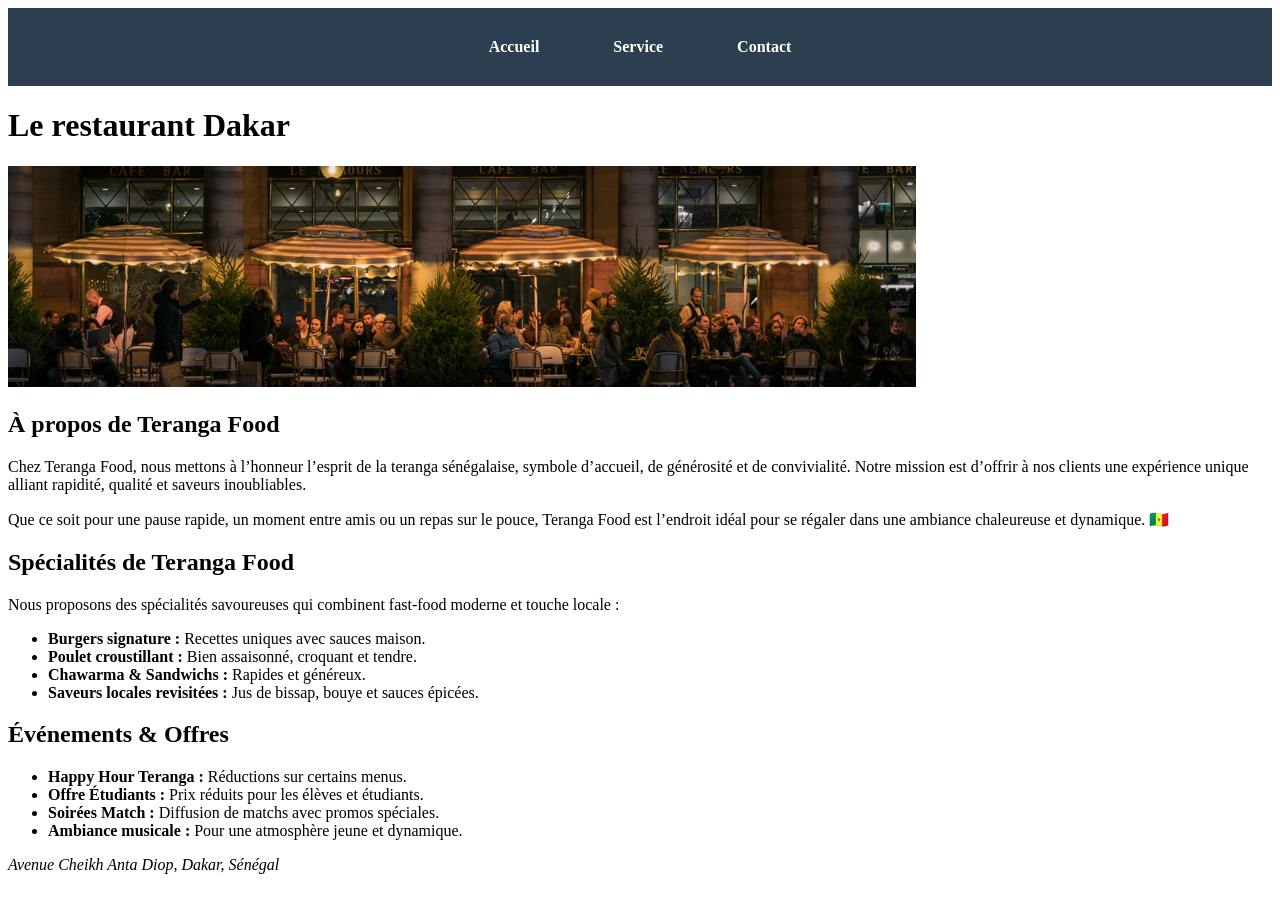
<file: index.html>
<!DOCTYPE html>
<html lang="fr">
<head>
    <meta charset="UTF-8">
    <meta name="viewport" content="width=device-width, initial-scale=1.0">
    <title>Teranga Food - Accueil</title>
    <meta name="description" content="Découvrez l'esprit de la teranga sénégalaise chez Teranga Food : accueil, générosité et saveurs uniques à Dakar.">
    <link rel="stylesheet" href="css/style.css">
</head>
<body>
    <header>
        <nav>
            <a href="index.html" title="Accueil">Accueil</a>
            <a href="services.html" title="Voir le menu">Service</a>
            <a href="contact.html" title="Nous contacter">Contact</a>
        </nav>
        <h1>Le restaurant Dakar</h1>
        <div class="banner">
            <img src="img/plat.png" alt="Photos du restaurant Teranga Food">
        </div>
    </header>

    <main>
        <article>
            <section>
                <h2>À propos de Teranga Food</h2>
                <p>
                    Chez Teranga Food, nous mettons à l’honneur l’esprit de la teranga sénégalaise, symbole d’accueil, de générosité et de convivialité. Notre mission est d’offrir à nos clients une expérience unique alliant rapidité, qualité et saveurs inoubliables.
                </p>
                <p>
                    Que ce soit pour une pause rapide, un moment entre amis ou un repas sur le pouce, Teranga Food est l’endroit idéal pour se régaler dans une ambiance chaleureuse et dynamique. 🇸🇳
                </p>
            </section>

            <section>
                <h2>Spécialités de Teranga Food</h2>
                <p>
                    Nous proposons des spécialités savoureuses qui combinent fast-food moderne et touche locale :
                </p>
                <ul>
                    <li><strong>Burgers signature :</strong> Recettes uniques avec sauces maison.</li>
                    <li><strong>Poulet croustillant :</strong> Bien assaisonné, croquant et tendre.</li>
                    <li><strong>Chawarma & Sandwichs :</strong> Rapides et généreux.</li>
                    <li><strong>Saveurs locales revisitées :</strong> Jus de bissap, bouye et sauces épicées.</li>
                </ul>
            </section>

            <section>
                <h2>Événements & Offres</h2>
                <ul>
                    <li><strong>Happy Hour Teranga :</strong> Réductions sur certains menus.</li>
                    <li><strong>Offre Étudiants :</strong> Prix réduits pour les élèves et étudiants.</li>
                    <li><strong>Soirées Match :</strong> Diffusion de matchs avec promos spéciales.</li>
                    <li><strong>Ambiance musicale :</strong> Pour une atmosphère jeune et dynamique.</li>
                </ul>
            </section>
        </article>
    </main>

    <footer>
        <address>Avenue Cheikh Anta Diop, Dakar, Sénégal</address>
    </footer>

    <script src="javaScript/script.js"></script>
</body>
</html>
</file>
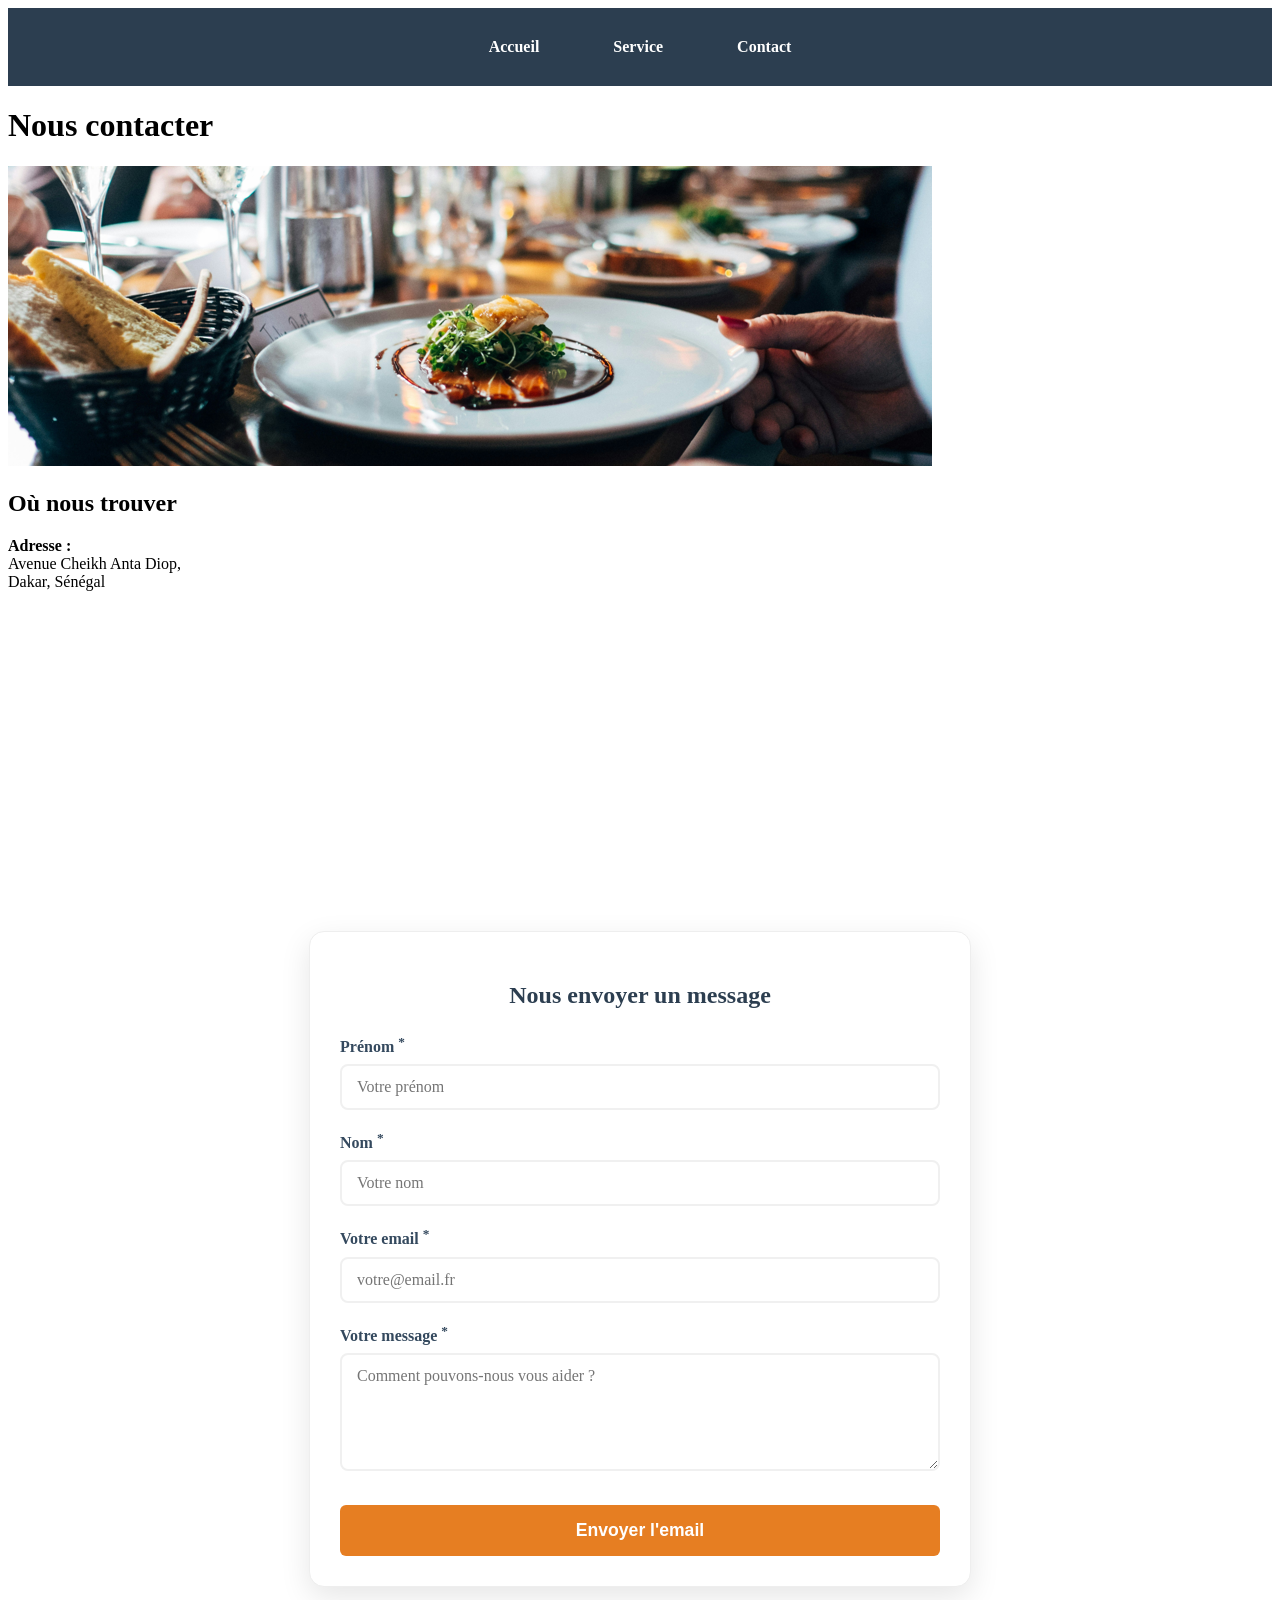
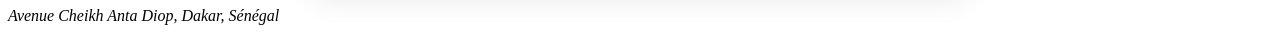
<file: contact.html>
<!DOCTYPE html>
<html lang="fr">
<head>
    <meta charset="UTF-8">
    <meta name="viewport" content="width=device-width, initial-scale=1.0">
    <title>Teranga Food - Contact</title>
    <meta name="description" content="Contactez Teranga Food à Dakar pour vos commandes de burgers, frites et spécialités locales.">
    <link rel="stylesheet" href="css/style.css">
</head>
<body>
    <header>
        <nav>
            <a href="index.html" title="Accueil">Accueil</a>
            <a href="services.html" title="Voir le menu">Service</a>
            <a href="contact.html" title="Nous contacter">Contact</a>
        </nav>
        <h1>Nous contacter</h1>
        <div class="banner">
            <img src="img/image_acceuil.png" alt="Photos du restaurant Teranga Food">
        </div>
    </header>

   <section class="contact-section">
    <div class="contact-info">
        <h2>Où nous trouver</h2>
        <p>
            <strong>Adresse :</strong><br>
            Avenue Cheikh Anta Diop,<br>
            Dakar, Sénégal
        </p>
        <div class="map-container">
            <iframe src="https://www.google.com/maps/embed?pb=!1m18!1m12!1m3!1d3859.345678!2d-17.46!3d14.69!2m3!1f0!2f0!3f0!3m2!1i1024!2i768!4f13.1!3m3!1m2!1s0x0%3A0x0!2zMTTCsDQxJzI0LjAiTiAxN8KwMjcnMzYuMCJX!5e0!3m2!1sfr!2ssn!4v123456789" 
                width="100%" height="300" style="border:0;" allowfullscreen="" loading="lazy"></iframe>
        </div>
    </div>

    <div class="contact-form-container">
        <h2>Nous envoyer un message</h2>
        <form action="#" id="contactForm">
            <div class="form-group">
                <label for="Prenom">Prénom <sup>*</sup></label>
                <input type="text" id="Prenom" name="Prenom" placeholder="Votre prénom" required>
            </div>
            <div class="form-group">
                <label for="Nom">Nom <sup>*</sup></label>
                <input type="text" id="Nom" name="Nom" placeholder="Votre nom" required>
            </div>
            <div class="form-group">
                <label for="email">Votre email <sup>*</sup></label>
                <input type="email" id="email" name="email" placeholder="votre@email.fr" required>
            </div>
            <div class="form-group">
                <label for="message">Votre message <sup>*</sup></label>
                <textarea id="message" name="message" rows="5" placeholder="Comment pouvons-nous vous aider ?" required></textarea>
            </div>
            <button type="submit" class="order-btn">Envoyer l'email</button>
        </form>
    </div>
   </section>

    <footer>
        <address>Avenue Cheikh Anta Diop, Dakar, Sénégal</address>
    </footer>

    <script src="javaScript/script.js"></script>
</body>
</html>
</file>
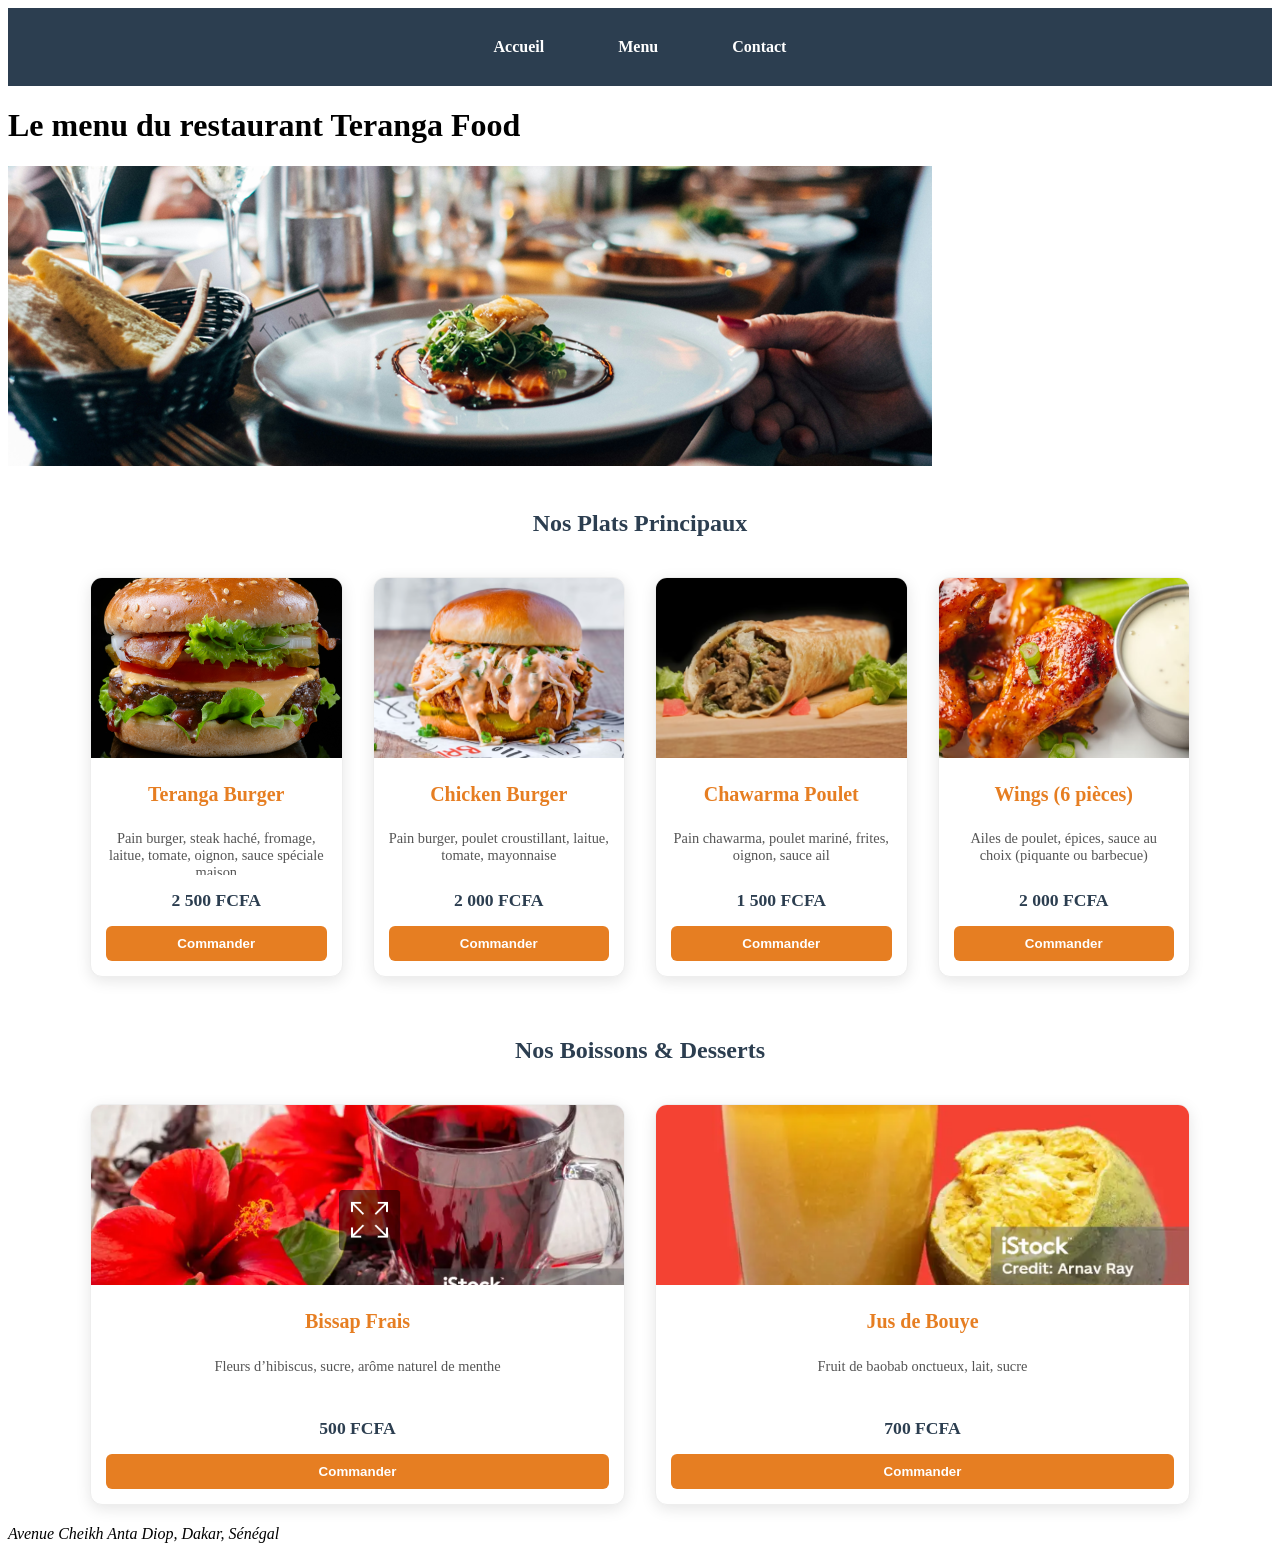
<file: menu.html>
<!DOCTYPE html>
<html lang="fr">
<head>
    <meta charset="UTF-8">
    <meta name="viewport" content="width=device-width, initial-scale=1.0">
    <title>Teranga Food - Le Menu</title>
    <meta name="description" content="Découvrez le menu de Teranga Food : burgers, chawarmas et saveurs locales à Dakar.">
    <link rel="stylesheet" href="css/style.css">
</head>
<body>
    <header>
        <nav>
            <a href="index.html" title="Accueil">Accueil</a>
            <a href="menu.html" title="Voir le menu">Menu</a>
            <a href="contact.html" title="Nous contacter">Contact</a>
        </nav>
        <h1>Le menu du restaurant Teranga Food</h1>
        <div class="banner">
            <img src="img/image_acceuil.png" alt="Photos des plats du restaurant Teranga Food">
        </div>
    </header>

    <main>
        <h2 class="section-title">Nos Plats Principaux</h2>
        <div class="menu-container">
            <div class="product-card">
                <img src="img/burger.png" alt="Teranga Burger">
                <div class="product-info">
                    <h3>Teranga Burger</h3>
                    <p>Pain burger, steak haché, fromage, laitue, tomate, oignon, sauce spéciale maison</p>
                    <span class="price">2 500 FCFA</span>
                    <button class="order-btn">Commander</button>
                </div>
            </div>

            <div class="product-card">
                <img src="img/chicken-burger.png" alt="Chicken Burger">
                <div class="product-info">
                    <h3>Chicken Burger</h3>
                    <p>Pain burger, poulet croustillant, laitue, tomate, mayonnaise</p>
                    <span class="price">2 000 FCFA</span>
                    <button class="order-btn">Commander</button>
                </div>
            </div>

            <div class="product-card">
                <img src="img/chawarma.png" alt="Chawarma Poulet">
                <div class="product-info">
                    <h3>Chawarma Poulet</h3>
                    <p>Pain chawarma, poulet mariné, frites, oignon, sauce ail</p>
                    <span class="price">1 500 FCFA</span>
                    <button class="order-btn">Commander</button>
                </div>
            </div>

            <div class="product-card">
                <img src="img/wigns.png" alt="Wings">
                <div class="product-info">
                    <h3>Wings (6 pièces)</h3>
                    <p>Ailes de poulet, épices, sauce au choix (piquante ou barbecue)</p>
                    <span class="price">2 000 FCFA</span>
                    <button class="order-btn">Commander</button>
                </div>
            </div>
        </div>

        <h2 class="section-title">Nos Boissons & Desserts</h2>
        <div class="menu-container">
            <div class="product-card">
                <img src="img/bissap.png" alt="Bissap">
                <div class="product-info">
                    <h3>Bissap Frais</h3>
                    <p>Fleurs d’hibiscus, sucre, arôme naturel de menthe</p>
                    <span class="price">500 FCFA</span>
                    <button class="order-btn">Commander</button>
                </div>
            </div>

            <div class="product-card">
                <img src="img/bouye.png" alt="Bouye">
                <div class="product-info">
                    <h3>Jus de Bouye</h3>
                    <p>Fruit de baobab onctueux, lait, sucre</p>
                    <span class="price">700 FCFA</span>
                    <button class="order-btn">Commander</button>
                </div>
            </div>
        </div>
    </main>

    <footer>
        <address>Avenue Cheikh Anta Diop, Dakar, Sénégal</address>
    </footer>

    <script src="javaScript/style.js"></script>
</body>
</html>
</file>
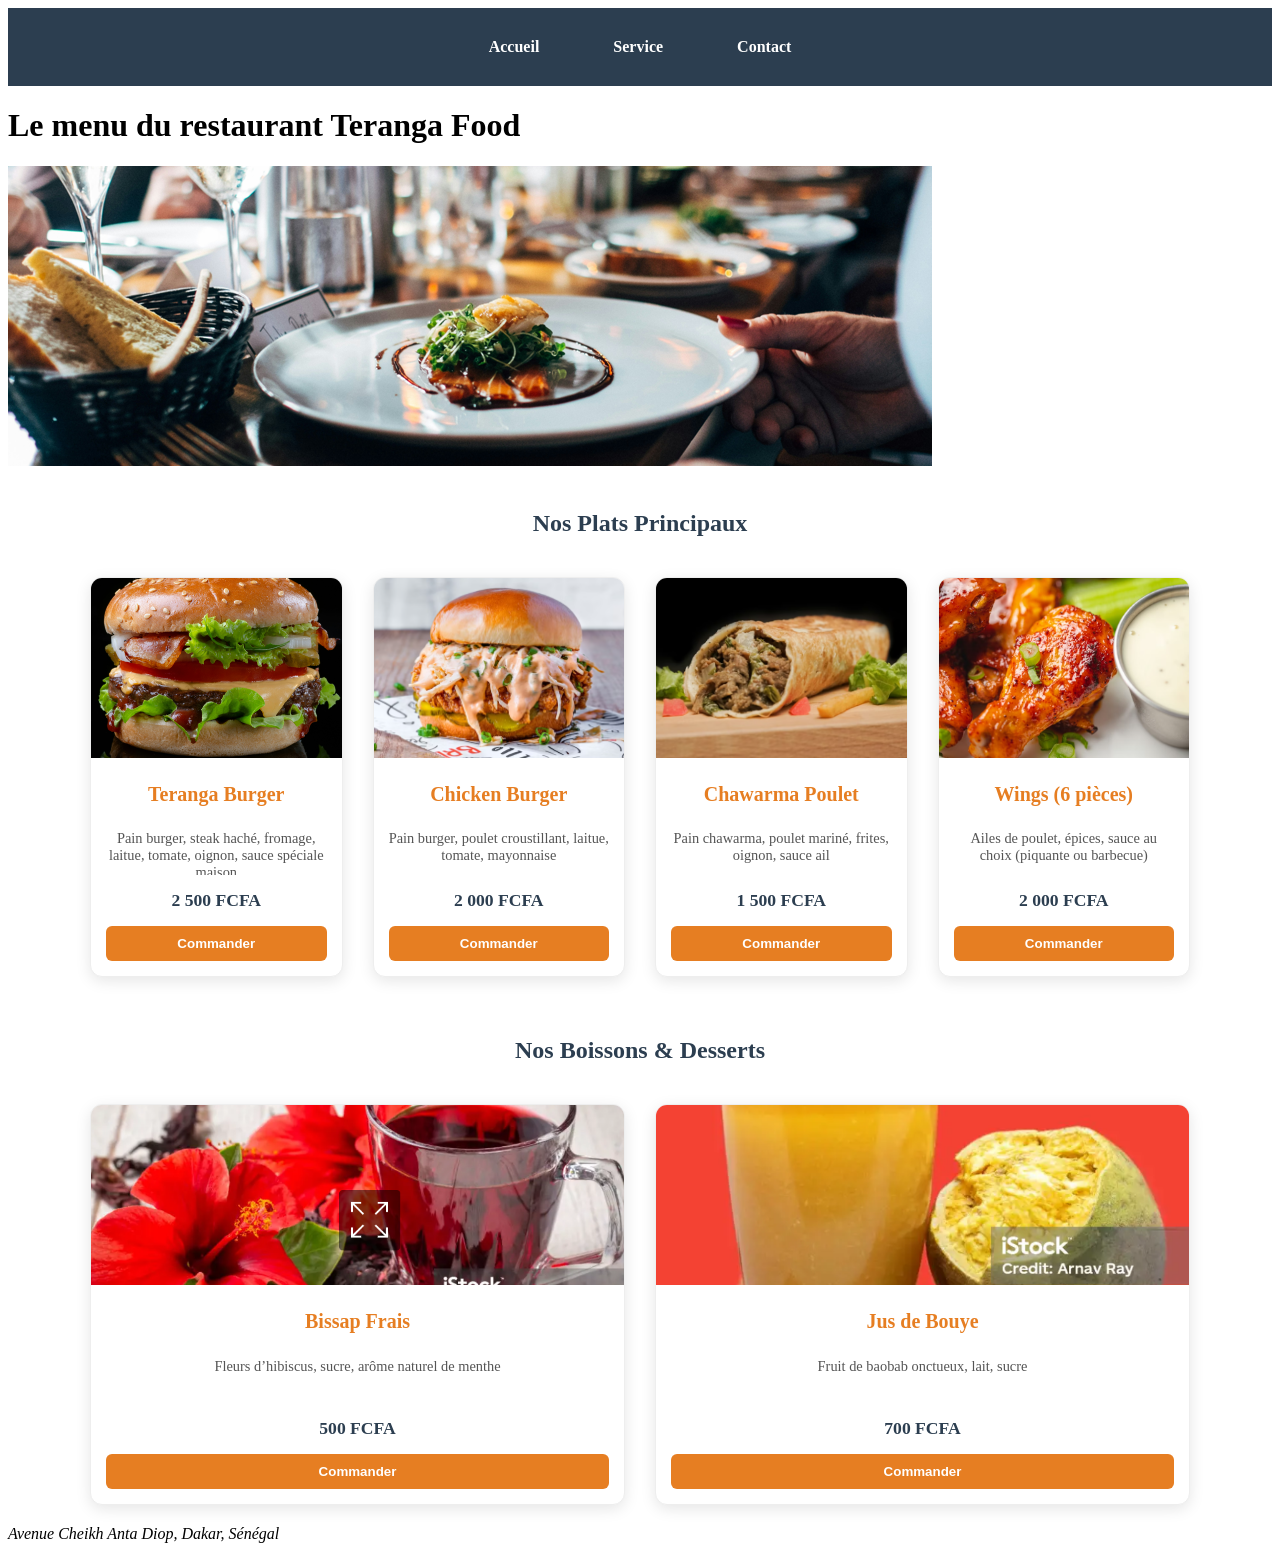
<file: services.html>
<!DOCTYPE html>
<html lang="fr">
<head>
    <meta charset="UTF-8">
    <meta name="viewport" content="width=device-width, initial-scale=1.0">
    <title>Teranga Food - Le Menu</title>
    <meta name="description" content="Découvrez le menu de Teranga Food : burgers, chawarmas et saveurs locales à Dakar.">
    <link rel="stylesheet" href="css/style.css">
</head>
<body>
    <header>
        <nav>
            <a href="index.html" title="Accueil">Accueil</a>
            <a href="services.html" title="Voir le menu">Service</a>
            <a href="contact.html" title="Nous contacter">Contact</a>
        </nav>
        <h1>Le menu du restaurant Teranga Food</h1>
        <div class="banner">
            <img src="img/image_acceuil.png" alt="Photos des plats du restaurant Teranga Food">
        </div>
    </header>

    <main>
        <h2 class="section-title">Nos Plats Principaux</h2>
        <div class="menu-container">
            <div class="product-card">
                <img src="img/burger.png" alt="Teranga Burger">
                <div class="product-info">
                    <h3>Teranga Burger</h3>
                    <p>Pain burger, steak haché, fromage, laitue, tomate, oignon, sauce spéciale maison</p>
                    <span class="price">2 500 FCFA</span>
                    <button class="order-btn">Commander</button>
                </div>
            </div>

            <div class="product-card">
                <img src="img/chicken-burger.png" alt="Chicken Burger">
                <div class="product-info">
                    <h3>Chicken Burger</h3>
                    <p>Pain burger, poulet croustillant, laitue, tomate, mayonnaise</p>
                    <span class="price">2 000 FCFA</span>
                    <button class="order-btn">Commander</button>
                </div>
            </div>

            <div class="product-card">
                <img src="img/chawarma.png" alt="Chawarma Poulet">
                <div class="product-info">
                    <h3>Chawarma Poulet</h3>
                    <p>Pain chawarma, poulet mariné, frites, oignon, sauce ail</p>
                    <span class="price">1 500 FCFA</span>
                    <button class="order-btn">Commander</button>
                </div>
            </div>

            <div class="product-card">
                <img src="img/wigns.png" alt="Wings">
                <div class="product-info">
                    <h3>Wings (6 pièces)</h3>
                    <p>Ailes de poulet, épices, sauce au choix (piquante ou barbecue)</p>
                    <span class="price">2 000 FCFA</span>
                    <button class="order-btn">Commander</button>
                </div>
            </div>
        </div>

        <h2 class="section-title">Nos Boissons & Desserts</h2>
        <div class="menu-container">
            <div class="product-card">
                <img src="img/bissap.png" alt="Bissap">
                <div class="product-info">
                    <h3>Bissap Frais</h3>
                    <p>Fleurs d’hibiscus, sucre, arôme naturel de menthe</p>
                    <span class="price">500 FCFA</span>
                    <button class="order-btn">Commander</button>
                </div>
            </div>

            <div class="product-card">
                <img src="img/bouye.png" alt="Bouye">
                <div class="product-info">
                    <h3>Jus de Bouye</h3>
                    <p>Fruit de baobab onctueux, lait, sucre</p>
                    <span class="price">700 FCFA</span>
                    <button class="order-btn">Commander</button>
                </div>
            </div>
        </div>
    </main>

    <footer>
        <address>Avenue Cheikh Anta Diop, Dakar, Sénégal</address>
    </footer>

    <script src="javaScript/script.js"></script>
</body>
</html>
</file>
<file: css/style.css>
/* Configuration de la grille */
.menu-container {
    display: grid;
    grid-template-columns: repeat(auto-fit, minmax(250px, 1fr));
    gap: 30px;
    padding: 20px;
    max-width: 1100px;
    margin: 0 auto;
}

/* Style individuel de chaque carte */
.product-card {
    background: #ffffff;
    border-radius: 12px;
    box-shadow: 0 4px 15px rgba(0,0,0,0.1);
    overflow: hidden;
    transition: transform 0.3s ease, box-shadow 0.3s ease;
    display: flex;
    flex-direction: column;
    border: 1px solid #eee;
}

.product-card:hover {
    transform: translateY(-8px); /** cette propriété déplace la carte vers le haut lors du survol */
    box-shadow: 0 8px 25px rgba(0,0,0,0.15);/* Cette propriété ajoute une ombre plus prononcée pour donner un effet de profondeur  */
}

.product-card img {
    width: 100%;
    height: 180px;
    object-fit: cover;
}

.product-info {
    padding: 15px;
    flex-grow: 1;
    display: flex;
    flex-direction: column;
    justify-content: space-between;
    text-align: center;
}

.product-info h3 {
    margin: 10px 0;
    font-size: 1.25rem;
    color: #e67e22; /* Ton orange principal */
}

.product-info p {
    font-size: 0.9rem;
    color: #555;
    margin-bottom: 15px;
    height: 45px; /* Garde une hauteur uniforme pour les descriptions */
    overflow: hidden;
}

.price {
    font-size: 1.1rem;
    font-weight: bold;
    color: #2c3e50;
    margin-bottom: 15px;
    display: block;
}

.order-btn {
    background-color: #e67e22;
    color: white;
    border: none;
    padding: 10px;
    border-radius: 6px;
    cursor: pointer;
    font-weight: bold;
    transition: background 0.3s;
}

.order-btn:hover {
    background-color: #d35400;
}

.section-title {
    text-align: center;
    margin: 40px 0 20px;
    color: #2c3e50;
}
/* Style de la barre de navigation */
nav {
    background-color: #2c3e50; /* Ton bleu sombre */
    padding: 20px;
    text-align: center;
}

/* Style des liens dans la navigation */
nav a {
    color: white;
    text-decoration: none; /* Enlève le soulignement */
    font-weight: bold;
    
    margin: 0 20px; /* Ajoute 20px d'espace à gauche et à droite de chaque lien */
    padding: 10px 15px; /* Ajoute un peu d'espace cliquable autour du texte */
    
    display: inline-block; /* Permet aux marges et paddings de mieux s'appliquer */
    transition: all 0.3s ease;
    border-radius: 5px;
}

/* Effet au survol pour faire plus pro */
nav a:hover {
    color: #f1c40f; /* Le jaune Teranga au survol */
    background-color: rgba(255, 255, 255, 0.1); /* Léger fond brillant */
}
/* Style du conteneur du formulaire de contact */
.contact-form-container {
    background-color: #ffffff;
    padding: 30px;
    border-radius: 15px;
    box-shadow: 0 10px 30px rgba(0, 0, 0, 0.1);
    border: 1px solid #eee;
    max-width: 600px;
    margin: 20px auto;
}

.contact-form-container h2 {
    color: #2c3e50;
    margin-bottom: 25px;
    text-align: center;
    border-left: none; /* On retire la bordure pour le titre du formulaire */
}
/* Style des groupes de champs (label + input) */
.form-group {
    margin-bottom: 20px;
}

.form-group label {
    display: block;
    margin-bottom: 8px;
    font-weight: 600;
    color: #34495e;
}

/* Style des inputs et du textarea */
.form-group input, 
.form-group textarea {
    width: 100%;
    padding: 12px 15px;
    border: 2px solid #f0f0f0;
    border-radius: 8px;
    font-family: inherit;
    font-size: 1rem;
    transition: all 0.3s ease;
    box-sizing: border-box; /* Assure que le padding ne dépasse pas la largeur */
}

/* Effet quand on clique dans un champ (Focus) */
.form-group input:focus, 
.form-group textarea:focus {
    outline: none;
    border-color: #e67e22; /* Ton orange principal */
    background-color: #fffaf5;
}

/* Style spécifique pour le bouton dans le formulaire de contact */
.contact-form-container .order-btn {
    width: 100%;
    padding: 15px;
    font-size: 1.1rem;
    margin-top: 10px;
    cursor: pointer;
}
</file>
